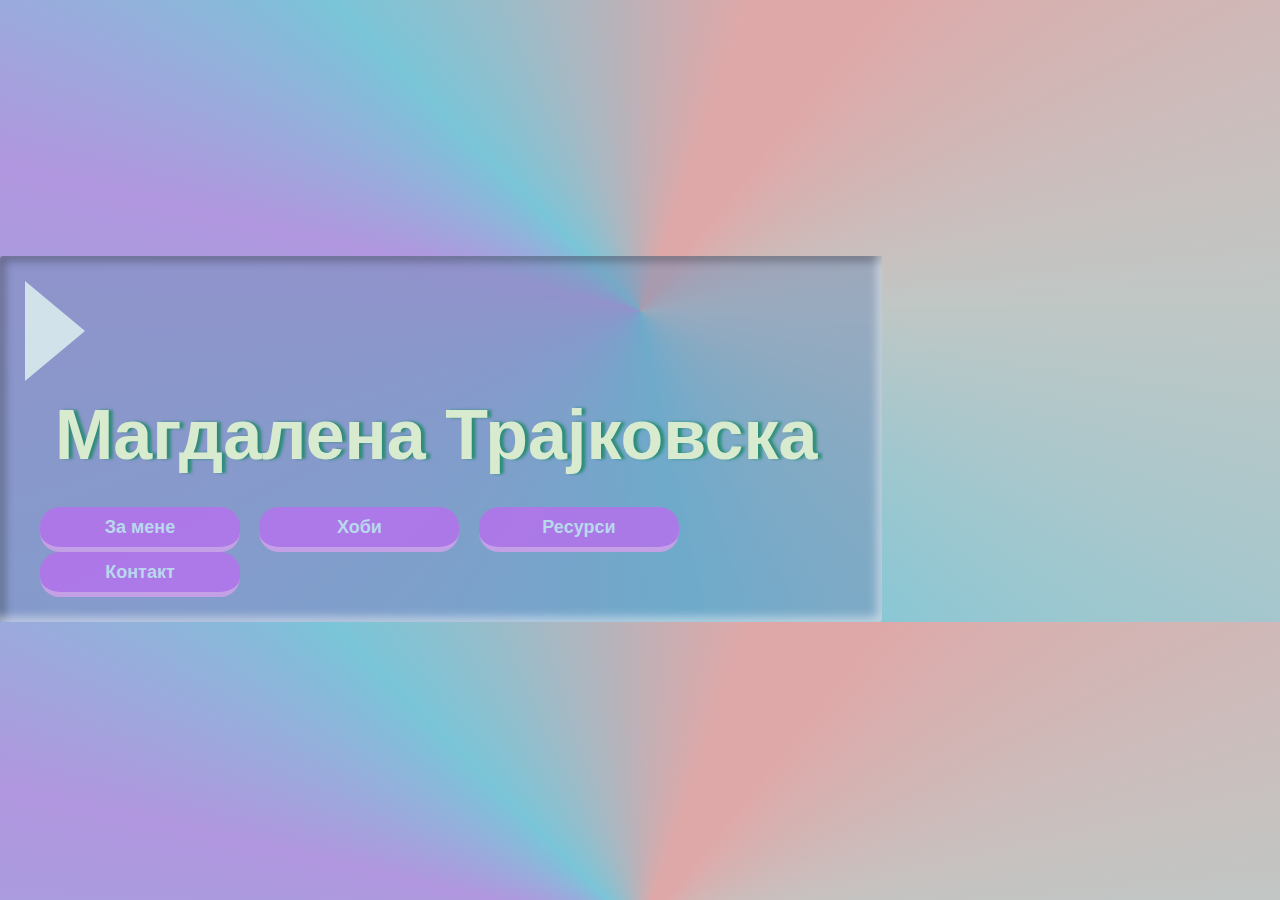
<file: Web/index.html>
<!DOCTYPE html>
<html lang="en">

<head>
    <meta charset="UTF-8">
    <meta name="viewport" content="width=device-width, initial-scale=1.0">
    <link rel="stylesheet" href="style.css">
    <title>Биографија</title>
</head>

<body>


<div class="original-box-shadow">
    <div class="bg">
        <div class="triangle"></div>
        <div  class="name">
            <h1>Мaгдалена Трајковска</h1>
        </div>


       <div class="navbar_main">
            <ul >
                <li><a href="za_mene.html" class="btn">За мене</a></li>
                <li><a href="hobi.html" class="btn">Хоби</a></li>
                <li><a href="blog.html" class="btn">Ресурси</a></li>
                <li><a href="kontakt.html" class="btn">Контакт</a></li>
            </ul>
        </div>
    </div>
</div>





</body>

</html>
</file>
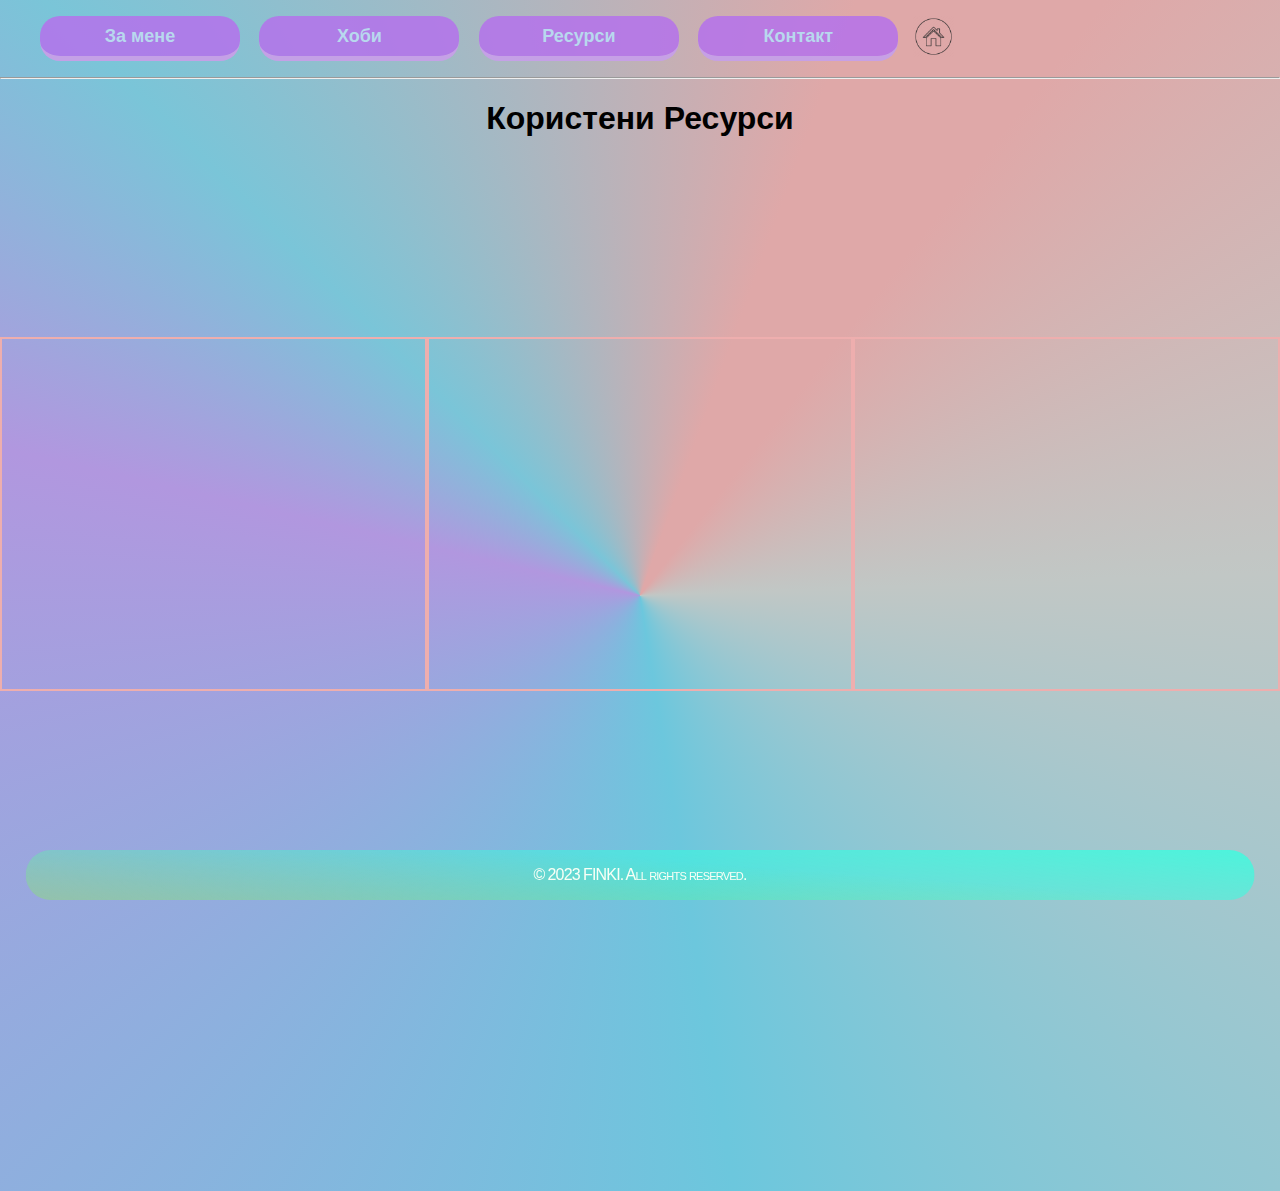
<file: Web/blog.html>
<!DOCTYPE html>
<html lang="en">

<head>
    <meta charset="UTF-8">
    <meta name="viewport" content="width=device-width, initial-scale=1.0">
    <link rel="stylesheet" href="style.css">
    <title>My Blog</title>
</head>

<body>

    <div class="navbar_top">
        <ul >
            <li><a href="za_mene.html" class="btn">За мене</a></li>
            <li><a href="hobi.html" class="btn">Хоби</a></li>
            <li><a href="blog.html" class="btn">Ресурси</a></li>
            <li><a href="kontakt.html" class="btn">Контакт</a></li>
            <a href="index.html" class="dugme" style="position: absolute;" ><img src="doma.png" alt="Home"></a>
        </ul>
    </div>
    <hr>
    <header>
        <h1 style="text-align: center;">Користени Ресурси</h1>
      </header>
    
      <div class="strani"  style="display: flex; justify-content: space-evenly;">

        
        <div class="resurs1">
            <iframe src="https://htmlcheatsheet.com/css/" width="100%" height="500px" frameborder="0"></iframe>

        </div>
        <div class="resurs1">
            <iframe src="https://htmlcheatsheet.com/" width="100%" height="500px" frameborder="0"></iframe>


        </div>
        <div class="resurs1">
            <iframe src="https://htmlcheatsheet.com/js/" width="100%" height="500px" frameborder="0"></iframe>

        </div>
    
        
      </div>

      <div class="footer">




        <p>&copy; 2023 FINKI. All rights reserved.</p>
    
    </div>
</body>

</html>
</file>
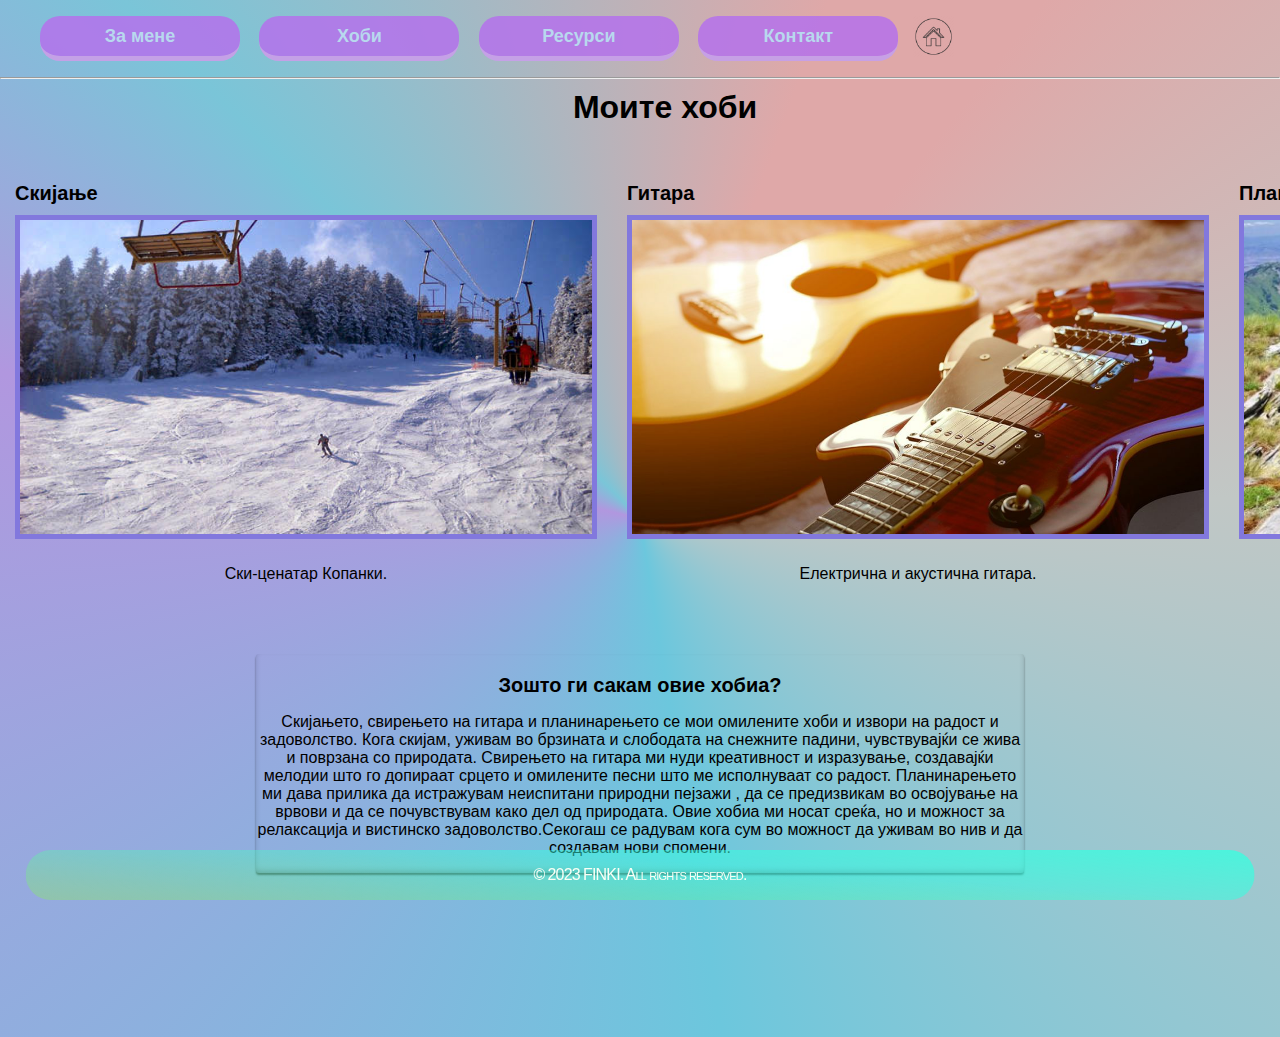
<file: Web/hobi.html>
<!DOCTYPE html>
<html lang="en">

<head>
    <meta charset="UTF-8">
    <meta name="viewport" content="width=device-width, initial-scale=1.0">
    <link rel="stylesheet" href="style.css">
    <title>Моите хоби</title>
</head>

<body>

    <div class="navbar_top">
        <ul >
            <li><a href="za_mene.html" class="btn">За мене</a></li>
            <li><a href="hobi.html" class="btn">Хоби</a></li>
            <li><a href="blog.html" class="btn">Ресурси</a></li>
            <li><a href="kontakt.html" class="btn">Контакт</a></li>
            <a href="index.html" class="dugme" style="position: absolute;" ><img src="doma.png" alt="Home"></a>
        </ul>
    </div>
<hr>
<h1 class="glaven_naslov" style="text-align: center;">Моите хоби</h1>

<div calss="container" style="    display: flex;
justify-content: space-evenly;">

    <div class="hob1">
        <h2 >Скијање</h2>
            <div class="slika">
                <img src="Pelister.jpg" alt="Kopanki" class="image">
                
            </div>
        <p>Ски-ценатар Копанки.</p>
    </div>

    <div class="hob1">
        <h2>Гитара</h2>
            <div class="slika">
                <img src="gitara.jpg" alt="Kopanki">
            </div>
        <p>Електрична и акустична гитара.</p>
    </div>

    <div class="hob1">
        <h2>Планинарење</h2>
            <div class="slika">
                <img src="golemo_ezero.jpg" alt="Kopanki">
            </div>
        <p>Пелистер, Големо Езеро.</p>

    </div>

</div>



<div class="zoshto">
<h2 style="text-align: center">Зошто ги сакам овие хобиа?</h2>
<p style="text-align: center;">Скијањето, свирењето на гитара и планинарењето се мои 
    омилените хоби и извори на радост и задоволство. Кога скијам, уживам во
     брзината и слободата на снежните падини, чувствувајќи се жива и
      поврзана со природата. Свирењето на гитара ми нуди креативност и изразување, 
      создавајќи мелодии што го допираат срцето и омилените песни што ме исполнуваат
       со радост. Планинарењето ми дава прилика да истражувам неиспитани природни пејзажи
       , да се предизвикам во освојување на врвови и да се почувствувам како дел од природата. 
       Овие хобиа ми носат среќа, но и можност за релаксација и вистинско задоволство.Секогаш 
       се радувам кога сум во можност да уживам во нив и да создавам нови спомени.</p>

</div>

<div class="footer">

    <p>&copy; 2023 FINKI. All rights reserved.</p>

</div>
</body>

</html>
</file>
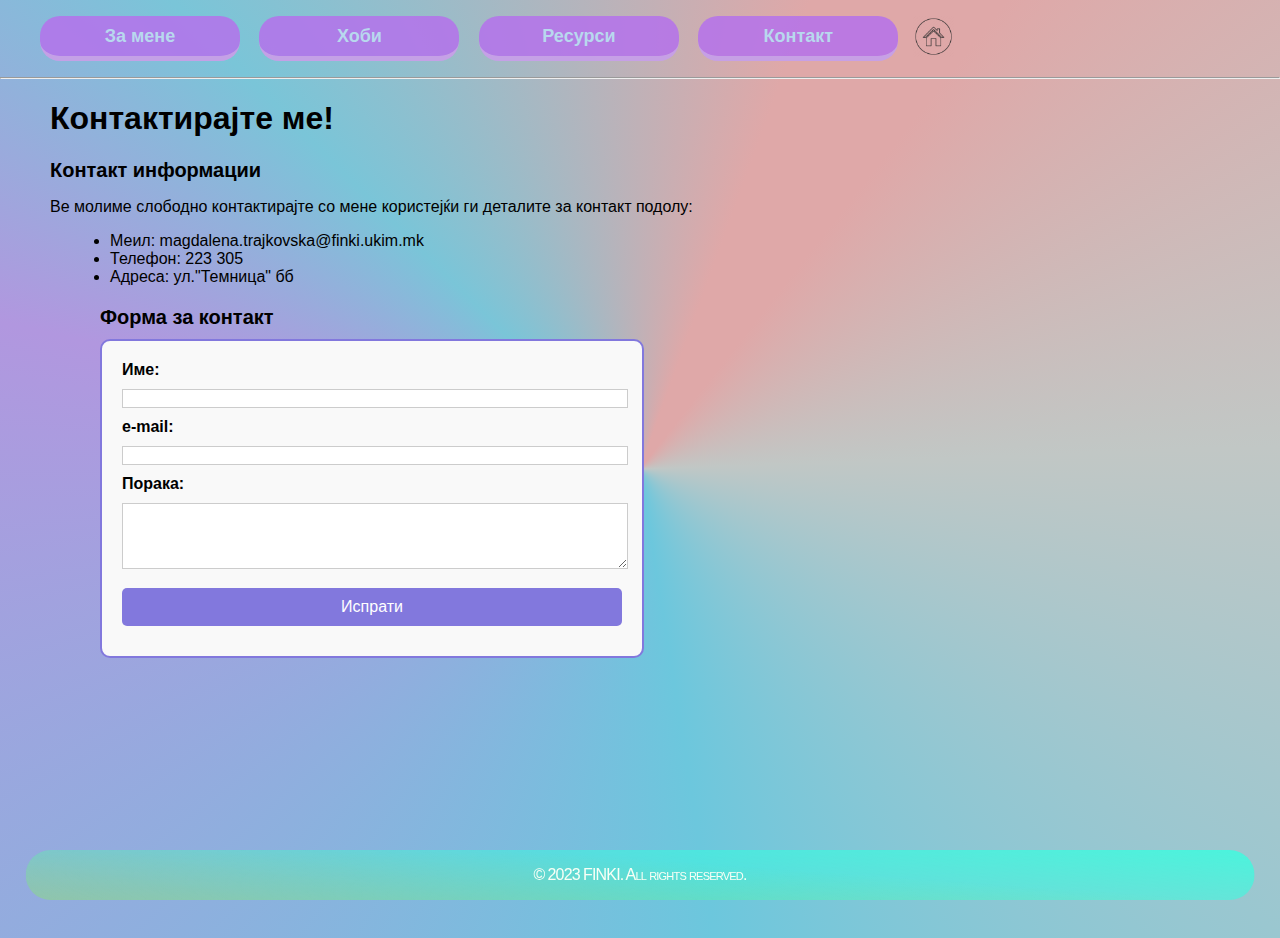
<file: Web/kontakt.html>
<!DOCTYPE html>
<html lang="en">

<head>
    <meta charset="UTF-8">
    <meta name="viewport" content="width=device-width, initial-scale=1.0">
    <link rel="stylesheet" href="style.css">
</head>

<body>

    <div class="navbar_top">
        <ul >
            <li><a href="za_mene.html" class="btn">За мене</a></li>
            <li><a href="hobi.html" class="btn">Хоби</a></li>
            <li><a href="blog.html" class="btn">Ресурси</a></li>
            <li><a href="kontakt.html" class="btn">Контакт</a></li>
            <a href="index.html" class="dugme" style="position: absolute;" ><img src="doma.png" alt="Home"></a>
        </ul>
    </div>
<hr>
<header>
    <h1 style="text-align: left; margin-left: 50px;">Кoнтактирајте ме!</h1>
</header>



<section>
    <div class="tekst">

    </div>
    <h2 style="text-align: left; margin-left: 50px;">Контакт информации</h2>
    <p style="text-align: left; margin-left: 50px;">Ве молиме слободно контактирајте со мене користејќи ги деталите за контакт подолу:</p>

    <ul style="margin-left: 70px;">
        <li>Меил: magdalena.trajkovska@finki.ukim.mk</li>
        <li>Телефон: 223 305</li>
        <li>Адреса: ул."Темница" бб</li>
    </ul>

    <h2 style="margin-left: 100px;">Форма за контакт</h2>
    <form>
        <label for="name">Име:</label>
        <input type="text" id="name" name="name" required>

        <label for="email">e-mail:</label>
        <input type="email" id="email" name="email" required>

        <label for="message">Порака:</label>
        <textarea id="message" name="message" rows="4" required></textarea>

        <input type="submit" value="Испрати">
    </form>
</section>

<div class="footer">




    <p>&copy; 2023 FINKI. All rights reserved.</p>

</div>
</body>

</html>
</file>
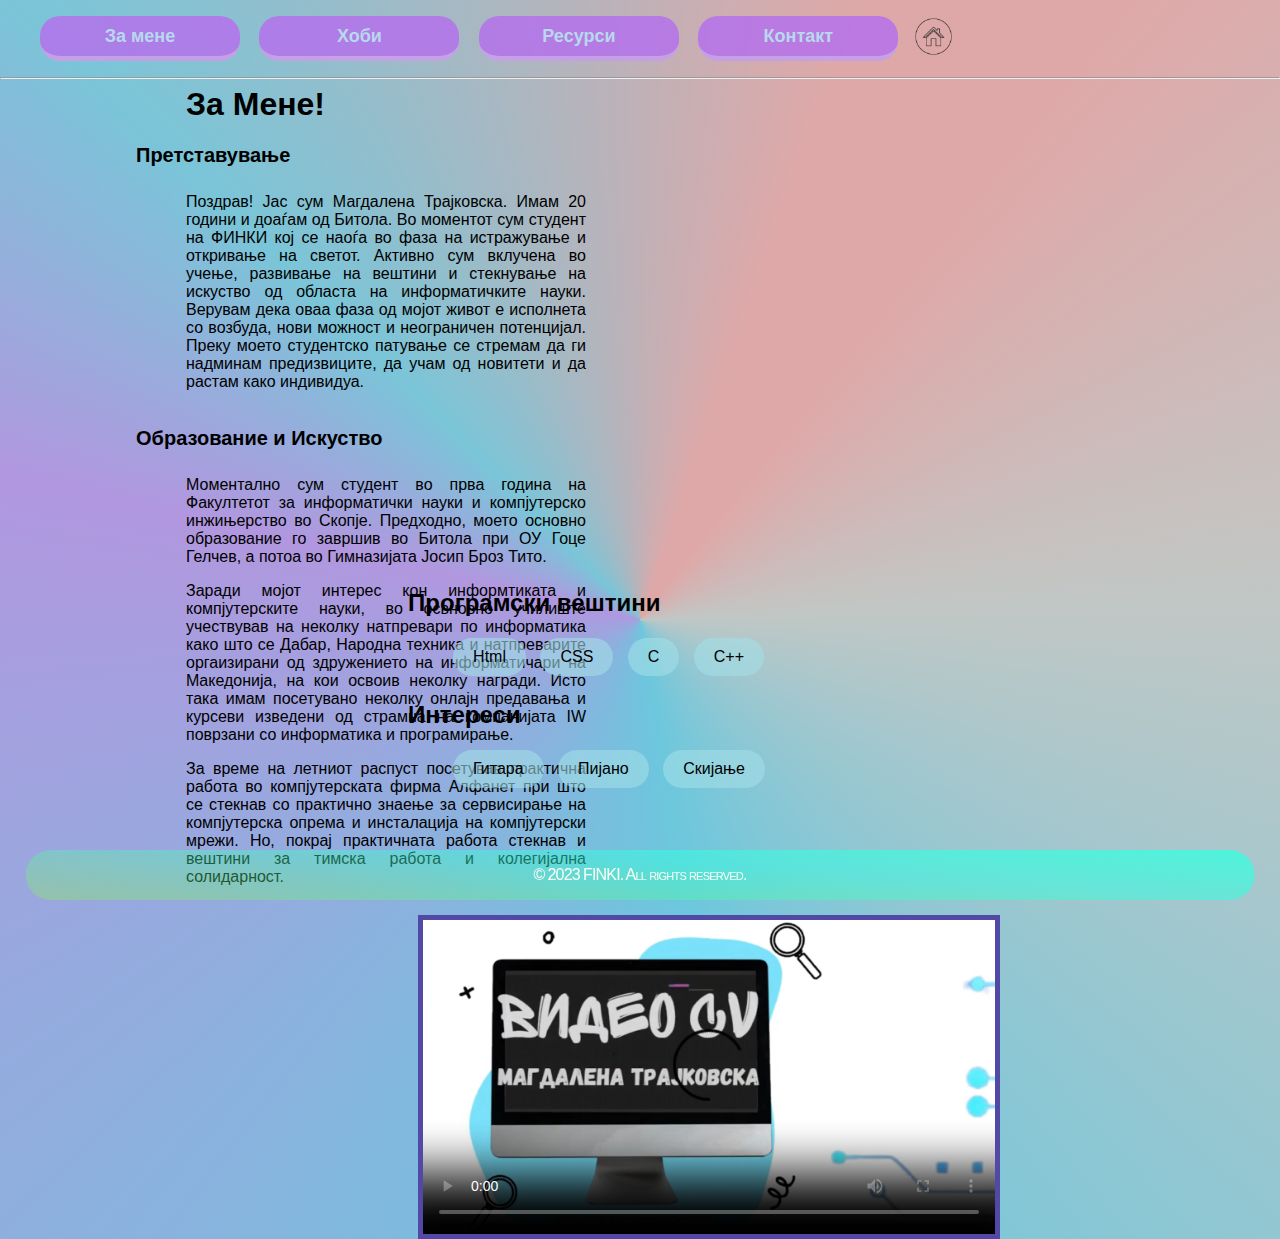
<file: Web/za_mene.html>
<!DOCTYPE html>
<html lang="en">

<head>
    <meta charset="UTF-8">
    <meta name="viewport" content="width=device-width, initial-scale=1.0">
    <link rel="stylesheet" href="style.css">
    <title>About Me</title>
</head>

<body>


    <div class="navbar_top">
        <ul >
           
            <li><a href="za_mene.html" class="btn">За мене</a></li>
            <li><a href="hobi.html" class="btn">Хоби</a></li>
            <li><a href="blog.html" class="btn">Ресурси</a></li>
            <li><a href="kontakt.html" class="btn">Контакт</a></li>
            <a href="index.html" class="dugme" style="position: absolute;" ><img src="doma.png" alt="Home"></a>
           
            
        </ul>
    </div>
<hr>
<div class="telo">

            <h1 class="glaven_naslov">За Мене!</h1>

            <h2>Претставување</h2>
            
            <div class="intro">
            <p style="text-align: justify;">
                Поздрав! Јас сум Магдалена Трајковска. Имам 20 години и доаѓам од Битола. Во моментот сум студент  на ФИНКИ кој се 
                наоѓа во фаза на истражување и откривање на светот. Активно сум вклучена во учење, развивање на вештини
                и стекнување на искуство од областа на информатичките науки. Верувам дека оваа фаза од мојот живот
                е исполнета со возбуда, нови можност и неограничен потенцијал. 
                Преку моето студентско патување се стремам да ги надминам предизвиците,
                да учам од новитети и да растам како индивидуа.
            </p> 
            </div>
            
            
            <h2>Образование и Искуство</h2>
            <div class="intro">
            <p style="text-align: justify;"> Моментално сум 
                студент во прва година на Факултетот 
                за информатички науки и компјутерско
                инжињерство во Скопје. Предходно, 
                моето основно образование го завршив во Битола 
                при ОУ Гоце Гелчев, а потоа во Гимназијата 
                Јосип Броз Тито.
            </p>

                <p style="text-align: justify">
                Заради мојот интерес кон информтиката 
                и компјутерските науки, во освновно училиште 
                учествував на неколку натпревари по информатика
                како што се Дабар, Народна техника и натпреварите 
                оргаизирани од здружението на информатичари на Mакедонија,
                на кои освоив неколку награди. Исто така имам посетувано 
                неколку онлајн предавањa и курсеви изведени од страмна на 
                компанијата IW поврзани со информатика и програмирање.
                
                </p>
                <p style="text-align: justify">
                За време
                    на летниот распуст посетував практична работа во компјутерската 
                    фирма Алфанет при што се стекнав со прaктично знаење за сервисирање 
                    на компјутерска опрема и инсталација на компјутерски мрежи. Но,
                    покрај практичната работа стекнав  и вештини за тимска работа и колегијална солидарност.
                    </p>
            </div>
            
            <div class="skills">
                <h2>Програмски вештини</h2>
                <ul>
                    <li>Html</li>
                    <li>CSS</li>
                    <li>C</li>
                    <li>C++</li>
                </ul>
            
            <h2>Интереси</h2>
            <ul>
                <li>Гитара</li>
                <li>Пијано</li>
                <li>Скијање</li>
                
            </ul>
            </div>
            
            <div class="video">
                <video src="https://youtu.be/5zAGNJg7rjk" controls style="width: 572px;height: 314px;" poster="Capture.PNG"></video>
                
            
            </div>
</div>


<div class="footer">




    <p>&copy; 2023 FINKI. All rights reserved.</p>

</div>
</body>

</html>
</file>
<file: Web/style.css>
body {
    
    flex-direction: column;
    justify-content: center;
    align-items: center;
    height: auto;
    margin: 0;
    padding: 0;
    font-family: Arial, sans-serif;

    background-image: conic-gradient(from 20deg, rgba(223, 168, 168, 1) 18deg, rgba(193, 199, 197, 1) 68deg, rgba(108, 199, 221, 1) 151deg, rgba(177, 151, 223, 1) 263deg, rgba(122, 197, 216, 1) 295deg, rgba(223, 168, 168, 1) 360deg);

}
.bg{
    height: 98%;
    width: 100%;

}
.triangle {
    border-top: 50px solid transparent;
    border-bottom: 50px solid transparent;
    border-left: 60px solid #d1e2eb;
    border-right: 0;
    float:left;
}
.telo
{
    margin-top: -3px;
    margin-left: 136px;
    margin-bottom: 20px;
    
    
}

.name {
    margin-top: -28px;
    margin-left: 30px;

    display: inline-flex;

    line-height: 1;
    color: rgba(216, 235, 207, 1);
    font-size: 35px;
    text-shadow: 4px 0px 3px rgba(26, 136, 103, 0.8);
    font-weight: bold;
    margin-bottom: -40px;

}
.original-box-shadow {
    display: flex;
    justify-content: center;
    color: #333333;
    background-color: #718eb880;
    padding: 25px;
    width: auto;
    border-radius: 3px;
    box-shadow: inset -5px -5px 10px 0px rgba(255, 255, 255, 0.5), inset 5px 5px 10px 0px rgba(0, 0, 0, 0.3);
    width: 65%;
    margin-top: 20%;
}

.navbar_main{
    margin-top: 30px;
    margin-left: 15px;
}

.navbar_main ul {
    list-style-type: none;
    margin: 0;
    padding: 0;
    overflow: hidden;
}

.navbar_main li {
    display: inline;
    margin-right: 15px;
}

.navbar_top li{
    display: inline;
    margin-right: 15px;

}
.navbar_top{
    display: contents;
    float: left;
    top: 0px;
    margin-top: 0;
    
}
.navbar_top img{
    position:  absolute;;
    width: 41px;
}
.glaven_naslov
{
    display: block;
    margin-top: 10px;
    margin-left: 50px;

}
.btn {
    display: inline-flex;

    align-items: center;
    justify-content: center;
    line-height: 1;
    text-decoration: none;
    color: #b8d8ee;
    font-size: 18px;
    border-radius: 20px;
    width: 200px;
    height: 40px;
    font-weight: bold;
    border-bottom: 5px solid #c9a9e6d2;
    transition: 0.3s;
    background-color: #b471ebda;
}

.btn:hover {
    border-bottom-width: 0;
    transform: translateY(5px);
}

.btn:active {
    position: relative;
    top: 1px;
}
.footer{
    position: fixed;
    
    left: 50%;
    transform: translate(-50%, 0);
    bottom: 0;
    width: 96%;
    border-radius: 30px;
    background-image: linear-gradient(4deg, rgba(138, 255, 54, 0.3), rgba(255, 255, 255, 0) 62%), linear-gradient(185deg, rgba(54, 255, 224, 0.8), rgba(255, 255, 255, 0)), radial-gradient(closest-corner, rgba(63, 236, 93, 0) 100%, rgba(255, 255, 255, 0));text-align: center;

    font-family: Verdana, Geneva, sans-serif;
    font-size: 16px;
    letter-spacing: -0.8px;
    word-spacing: -0.6px;
    color: #F8FFF6;
    font-weight: 400;
    text-decoration: none;
    font-style: normal;
    font-variant: small-caps;
    text-transform: none;
}

.intro
{
    display: inline-block;
    width: 400px;
    margin-left: 50px;


}
.zoshto{
    display: inline-block;
    width: 60%;
    margin-bottom: 164px;
    margin-left: 20%;
margin-top: 30px;;
    border-radius: 3px;
    box-shadow: 0px 2px 2px 0px rgba(0, 0, 0, 0.5), inset 0px -3px 6px -2px rgba(0, 0, 0, 0.3);
}


.skills{
    position: relative;
    float: right;
    margin-top: -333px;
    margin-right: 510px;
    

    
}
.video
{
    position: relative;
    float: right;
    margin-top: 13px;
    margin-right: 280px;

    
  border: 5px solid #5248a5;
  overflow: hidden;
  width: 572px;
    height: 314px;
}

    

.video video
{
    width: 100%;
  height: 100%;
  object-fit: cover;
}
.hob1{
    display: inline-block;
  margin: 15px;  
    
}
.hob1 img{
    width: 100%;
  height: 100%;
  object-fit: cover;
}
.hob1 img:hover {
    transform: scale(1.05);
    transition: transform 0.3s ease-in-out;
  }

  .hob1 p {
    
    text-align: center;
    padding: 10px;
    border-radius: 5px;
    
  }
  
  .hob1 p:hover {
    background-color: #ff5a5f;
    color: #fff;
  }
  

.slika{
    border: 5px solid #8278dd;
    overflow: hidden;
    width: 572px;
      height: 314px;
}
form {
    position: relative;
    margin-left: 100px;
    border: 2px solid #8278dd;
    padding: 20px;
    width: 500px;
    background-color: #f9f9f9;
    border-radius: 10px;
    margin-bottom: 280px;
  }
  
  input,
  textarea {
    width: 100%;
   
    margin-top: 5px;
    margin-bottom: 10px;
    
    border: 1px solid #ccc;
  }
  
  
  
  input[type="submit"] {
    background-color: #8278dd;
    color: #fff;
    border: none;
    cursor: pointer;
    font-size: 16px;
    padding: 10px 20px;
    border-radius: 5px;
  }
  
  input[type="submit"]:hover {
    background-color: #6c63b7;
  }
  
  input[type="submit"]:focus {
    outline: none;
  }
  
  label {
    display: block;
    margin-bottom: 5px;
    font-weight: bold;
  }
  
  h2 {
    font-size: 20px;
    margin-top: 20px;
    margin-bottom: 10px;
  }
  .resurs1 {
    width: 500px;
    height: 350px;
    border: 2px solid #eeaeae;
    overflow: hidden;
    position: relative;
    
  }
  
  .resurs1 iframe {
    position: absolute;
    top: 0;
    left: 0;
    width: 100%;
    height: 100%;
    border: none;
  }
  .resurs1:hover {
    transform: scale(1.05);
  }
  
  .strani{
    margin-top: 200px;
    margin-bottom: 500px;
  }


  .skills h2 {
    font-size: 24px;
    margin-bottom: 10px;
  }
  
  
  
  .skills li {
    display: inline-block;
    margin: 5px;
    padding: 10px 20px;
    background-color: #a4dee796;
    border-radius: 20px;
    cursor: pointer;
    transition: background-color 0.3s ease;
  }
  
  .skills li:hover {
    background-color: #a1cfe441;
  }


  .zoshto:hover {
    transform: scale(1.05);
    transition: transform 0.3s ease-in-out;
  }
</file>
